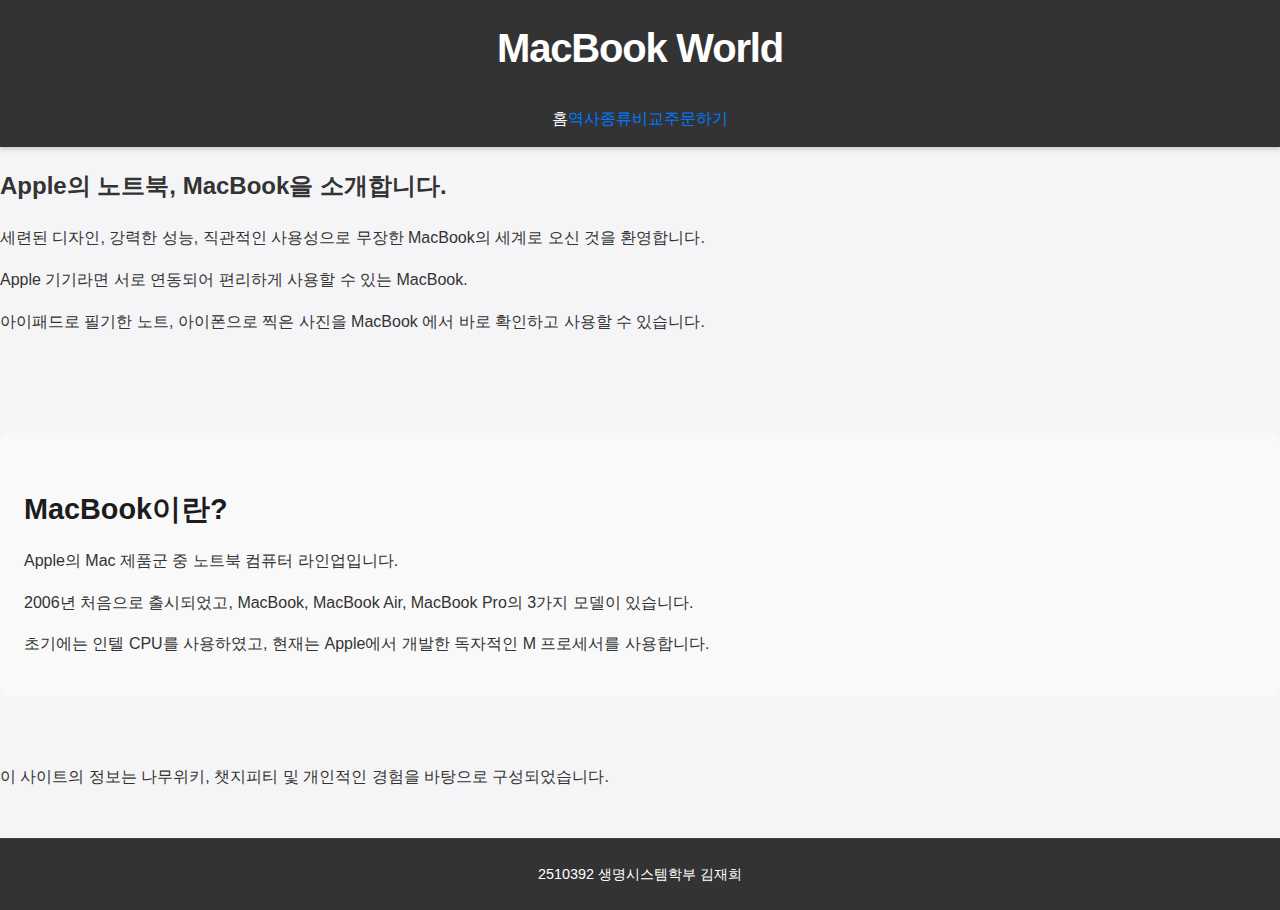
<file: index.html>
<!DOCTYPE html>
<html lang="ko">
  <head>
    <meta charset="UTF-8" />
    <title>MacBook World: 홈</title>
    <link rel="stylesheet" href="style.css" />
    <script type="text/javascript" src="javascript.js"></script>
  </head>
  <body>
    <header>
      <h1>MacBook World</h1>
      <br>

      <script type = "text/javascript">
        writemenu("홈");
      </script>
    
    </header>

    <article>
      <h2>Apple의 노트북, MacBook을 소개합니다.</h2>
      <p>세련된 디자인, 강력한 성능, 직관적인 사용성으로 무장한 MacBook의 세계로 오신 것을 환영합니다. </p>
      <p>Apple 기기라면 서로 연동되어 편리하게 사용할 수 있는 MacBook.</p>
      <p>아이패드로 필기한 노트, 아이폰으로 찍은 사진을 MacBook 에서 바로 확인하고 사용할 수 있습니다.</p>
      <br>
      <br>

      <section class="intro">
        <h3>MacBook이란?</h3>
        <p>Apple의 Mac 제품군 중 노트북 컴퓨터 라인업입니다.</p>
        <p>2006년 처음으로 출시되었고, MacBook, MacBook Air, MacBook Pro의 3가지 모델이 있습니다.</p>
        <p>초기에는 인텔 CPU를 사용하였고, 현재는 Apple에서 개발한 독자적인 M 프로세서를 사용합니다.</p>
      </section>

      <br><br>
      <p>이 사이트의 정보는 나무위키, 챗지피티 및 개인적인 경험을 바탕으로 구성되었습니다.</p>
    </article>

    <script type="text/javascript">
      writefooter();
    </script> 
  </body>
</html>
</file>
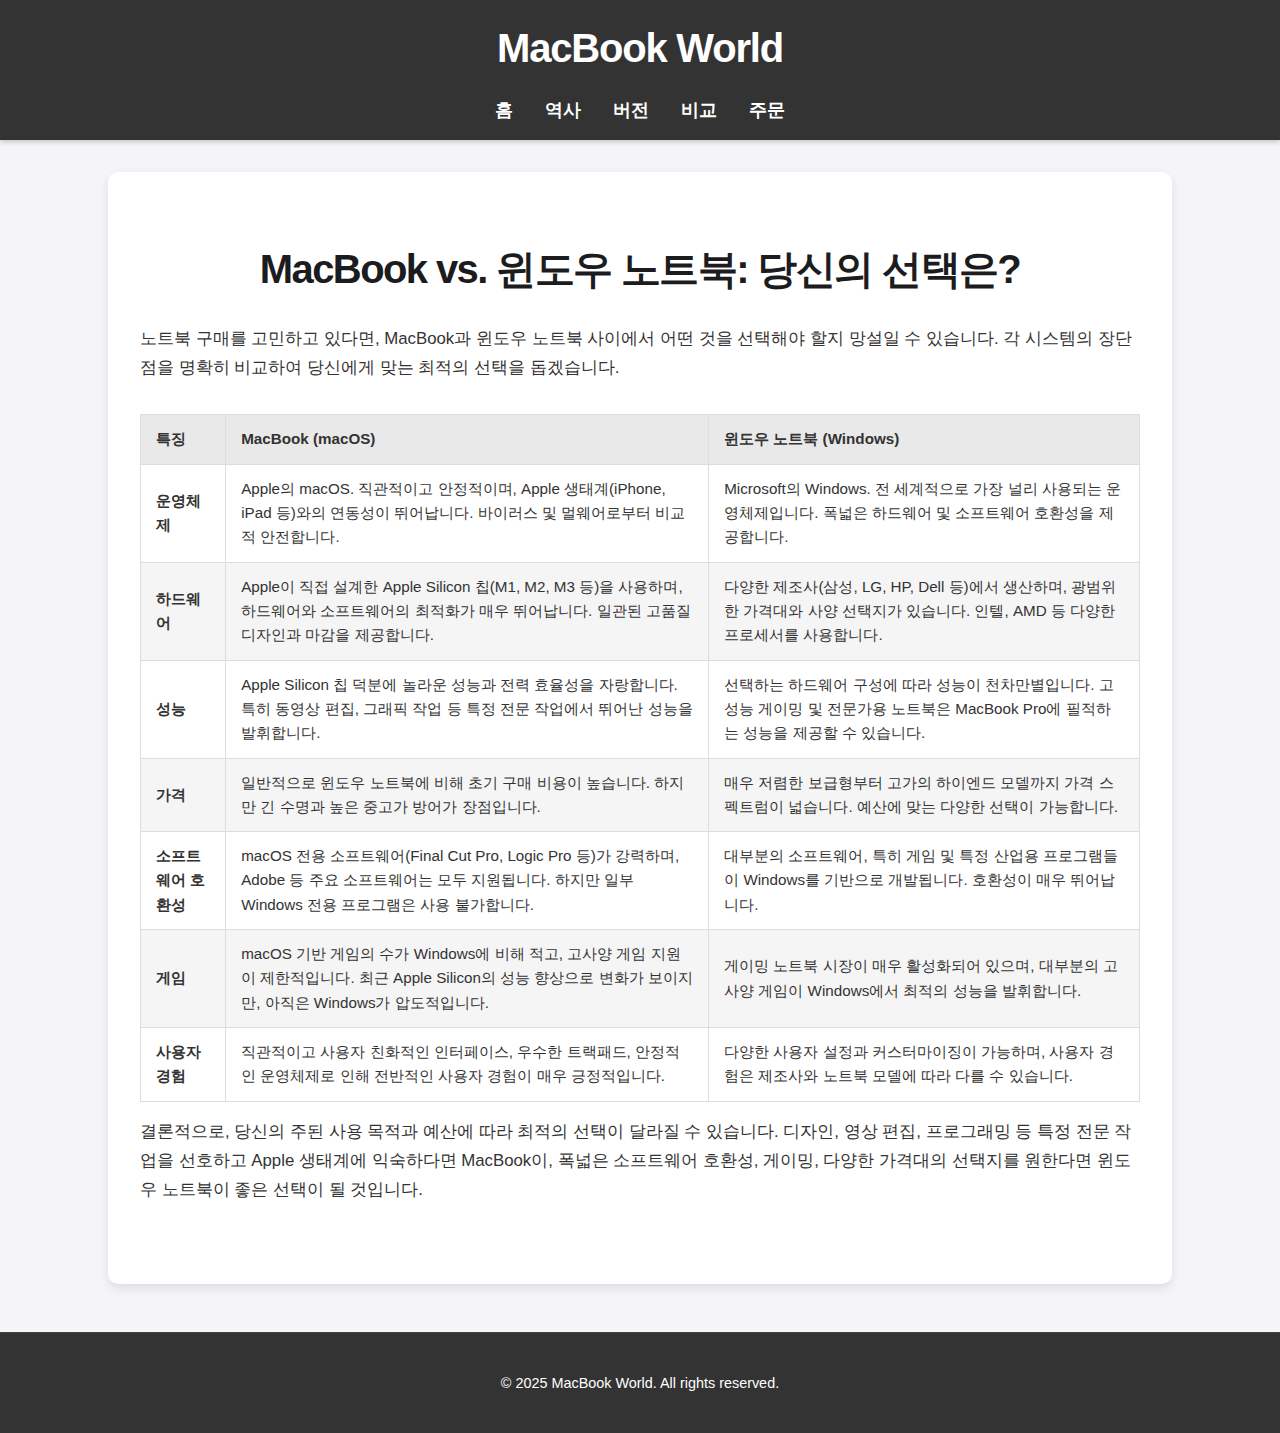
<file: comparison.html>
<!DOCTYPE html>
<html lang="ko">
  <head>
    <meta charset="UTF-8" />
    <meta name="viewport" content="width=device-width, initial-scale=1.0" />
    <title>MacBook World: 비교</title>
    <link rel="stylesheet" href="style.css" />
  </head>
  <body>
    <header>
      <h1>MacBook World</h1>
      <nav>
        <ul>
          <li><a href="index.html">홈</a></li>
          <li><a href="history.html">역사</a></li>
          <li><a href="versions.html">버전</a></li>
          <li><a href="comparison.html">비교</a></li>
          <li><a href="order.html">주문</a></li>
        </ul>
      </nav>
    </header>

    <main>
      <section class="content-section">
        <h2>MacBook vs. 윈도우 노트북: 당신의 선택은?</h2>
        <p>
          노트북 구매를 고민하고 있다면, MacBook과 윈도우 노트북 사이에서 어떤
          것을 선택해야 할지 망설일 수 있습니다. 각 시스템의 장단점을 명확히
          비교하여 당신에게 맞는 최적의 선택을 돕겠습니다.
        </p>

        <table>
          <thead>
            <tr>
              <th>특징</th>
              <th>MacBook (macOS)</th>
              <th>윈도우 노트북 (Windows)</th>
            </tr>
          </thead>
          <tbody>
            <tr>
              <td><strong>운영체제</strong></td>
              <td>
                Apple의 macOS. 직관적이고 안정적이며, Apple 생태계(iPhone, iPad
                등)와의 연동성이 뛰어납니다. 바이러스 및 멀웨어로부터 비교적
                안전합니다.
              </td>
              <td>
                Microsoft의 Windows. 전 세계적으로 가장 널리 사용되는
                운영체제입니다. 폭넓은 하드웨어 및 소프트웨어 호환성을
                제공합니다.
              </td>
            </tr>
            <tr>
              <td><strong>하드웨어</strong></td>
              <td>
                Apple이 직접 설계한 Apple Silicon 칩(M1, M2, M3 등)을 사용하며,
                하드웨어와 소프트웨어의 최적화가 매우 뛰어납니다. 일관된 고품질
                디자인과 마감을 제공합니다.
              </td>
              <td>
                다양한 제조사(삼성, LG, HP, Dell 등)에서 생산하며, 광범위한
                가격대와 사양 선택지가 있습니다. 인텔, AMD 등 다양한 프로세서를
                사용합니다.
              </td>
            </tr>
            <tr>
              <td><strong>성능</strong></td>
              <td>
                Apple Silicon 칩 덕분에 놀라운 성능과 전력 효율성을 자랑합니다.
                특히 동영상 편집, 그래픽 작업 등 특정 전문 작업에서 뛰어난
                성능을 발휘합니다.
              </td>
              <td>
                선택하는 하드웨어 구성에 따라 성능이 천차만별입니다. 고성능
                게이밍 및 전문가용 노트북은 MacBook Pro에 필적하는 성능을 제공할
                수 있습니다.
              </td>
            </tr>
            <tr>
              <td><strong>가격</strong></td>
              <td>
                일반적으로 윈도우 노트북에 비해 초기 구매 비용이 높습니다.
                하지만 긴 수명과 높은 중고가 방어가 장점입니다.
              </td>
              <td>
                매우 저렴한 보급형부터 고가의 하이엔드 모델까지 가격 스펙트럼이
                넓습니다. 예산에 맞는 다양한 선택이 가능합니다.
              </td>
            </tr>
            <tr>
              <td><strong>소프트웨어 호환성</strong></td>
              <td>
                macOS 전용 소프트웨어(Final Cut Pro, Logic Pro 등)가 강력하며,
                Adobe 등 주요 소프트웨어는 모두 지원됩니다. 하지만 일부 Windows
                전용 프로그램은 사용 불가합니다.
              </td>
              <td>
                대부분의 소프트웨어, 특히 게임 및 특정 산업용 프로그램들이
                Windows를 기반으로 개발됩니다. 호환성이 매우 뛰어납니다.
              </td>
            </tr>
            <tr>
              <td><strong>게임</strong></td>
              <td>
                macOS 기반 게임의 수가 Windows에 비해 적고, 고사양 게임 지원이
                제한적입니다. 최근 Apple Silicon의 성능 향상으로 변화가
                보이지만, 아직은 Windows가 압도적입니다.
              </td>
              <td>
                게이밍 노트북 시장이 매우 활성화되어 있으며, 대부분의 고사양
                게임이 Windows에서 최적의 성능을 발휘합니다.
              </td>
            </tr>
            <tr>
              <td><strong>사용자 경험</strong></td>
              <td>
                직관적이고 사용자 친화적인 인터페이스, 우수한 트랙패드, 안정적인
                운영체제로 인해 전반적인 사용자 경험이 매우 긍정적입니다.
              </td>
              <td>
                다양한 사용자 설정과 커스터마이징이 가능하며, 사용자 경험은
                제조사와 노트북 모델에 따라 다를 수 있습니다.
              </td>
            </tr>
          </tbody>
        </table>

        <p>
          결론적으로, 당신의 주된 사용 목적과 예산에 따라 최적의 선택이 달라질
          수 있습니다. 디자인, 영상 편집, 프로그래밍 등 특정 전문 작업을
          선호하고 Apple 생태계에 익숙하다면 MacBook이, 폭넓은 소프트웨어
          호환성, 게이밍, 다양한 가격대의 선택지를 원한다면 윈도우 노트북이 좋은
          선택이 될 것입니다.
        </p>
      </section>
    </main>

    <footer>
      <p>&copy; 2025 MacBook World. All rights reserved.</p>
    </footer>
  </body>
</html>
</file>
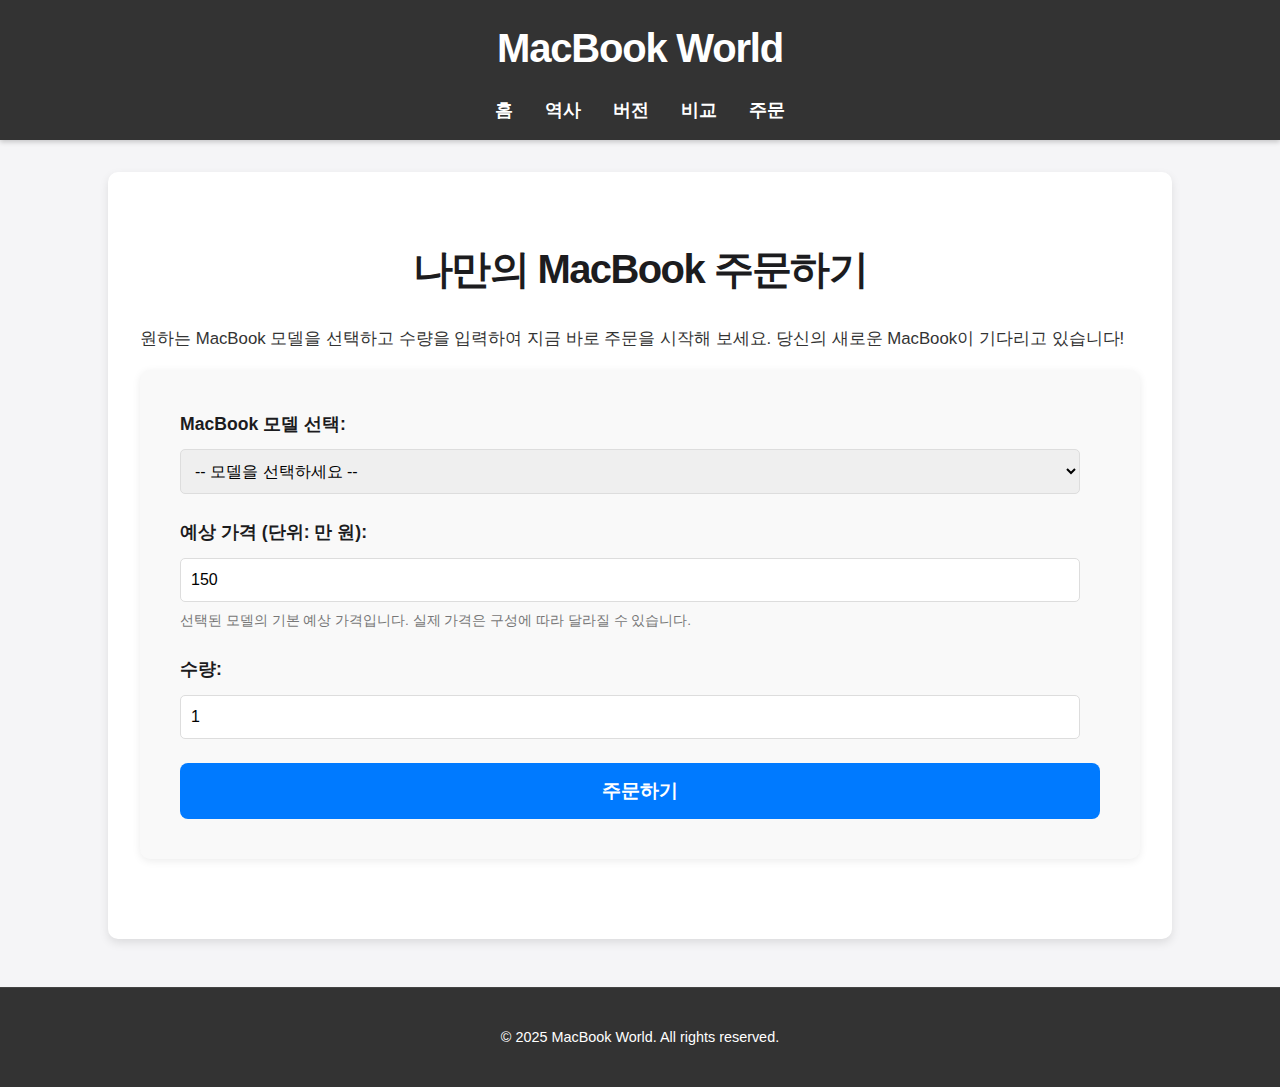
<file: order.html>
<!DOCTYPE html>
<html lang="ko">
  <head>
    <meta charset="UTF-8" />
    <meta name="viewport" content="width=device-width, initial-scale=1.0" />
    <title>MacBook World: 주문</title>
    <link rel="stylesheet" href="style.css" />
    <script src="script.js" defer></script>
  </head>
  <body>
    <header>
      <h1>MacBook World</h1>
      <nav>
        <ul>
          <li><a href="index.html">홈</a></li>
          <li><a href="history.html">역사</a></li>
          <li><a href="versions.html">버전</a></li>
          <li><a href="comparison.html">비교</a></li>
          <li><a href="order.html">주문</a></li>
        </ul>
      </nav>
    </header>

    <main>
      <section class="content-section">
        <h2>나만의 MacBook 주문하기</h2>
        <p>
          원하는 MacBook 모델을 선택하고 수량을 입력하여 지금 바로 주문을 시작해
          보세요. 당신의 새로운 MacBook이 기다리고 있습니다!
        </p>

        <form id="macbookOrderForm">
          <div class="form-group">
            <label for="macbookModel">MacBook 모델 선택:</label>
            <select id="macbookModel" name="macbookModel" required>
              <option value="">-- 모델을 선택하세요 --</option>
              <option value="MacBook Air 13인치 (M2)">
                MacBook Air 13인치 (M2)
              </option>
              <option value="MacBook Air 15인치 (M2)">
                MacBook Air 15인치 (M2)
              </option>
              <option value="MacBook Air 13인치 (M3)">
                MacBook Air 13인치 (M3)
              </option>
              <option value="MacBook Air 15인치 (M3)">
                MacBook Air 15인치 (M3)
              </option>
              <option value="MacBook Pro 14인치 (M3)">
                MacBook Pro 14인치 (M3)
              </option>
              <option value="MacBook Pro 14인치 (M3 Pro/Max)">
                MacBook Pro 14인치 (M3 Pro/Max)
              </option>
              <option value="MacBook Pro 16인치 (M3 Pro/Max)">
                MacBook Pro 16인치 (M3 Pro/Max)
              </option>
            </select>
          </div>

          <div class="form-group">
            <label for="macbookPrice">예상 가격 (단위: 만 원):</label>
            <input
              type="number"
              id="macbookPrice"
              name="macbookPrice"
              value="150"
              min="100"
              max="500"
              step="10"
              required
            />
            <small
              >선택된 모델의 기본 예상 가격입니다. 실제 가격은 구성에 따라
              달라질 수 있습니다.</small
            >
          </div>

          <div class="form-group">
            <label for="quantity">수량:</label>
            <input
              type="number"
              id="quantity"
              name="quantity"
              value="1"
              min="1"
              max="10"
              required
            />
          </div>

          <button type="submit">주문하기</button>
        </form>
      </section>
    </main>

    <footer>
      <p>&copy; 2025 MacBook World. All rights reserved.</p>
    </footer>
  </body>
</html>
</file>
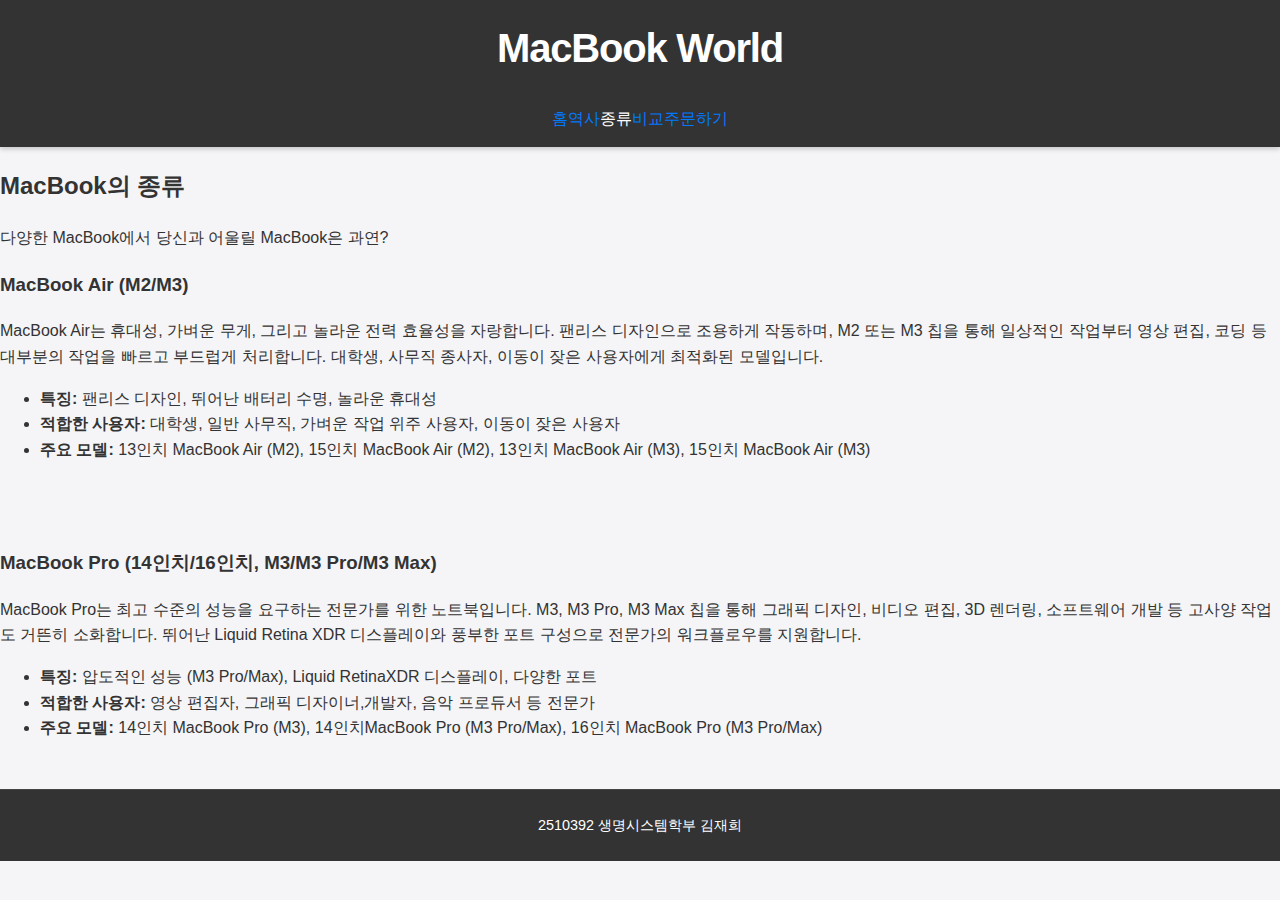
<file: type.html>
<!DOCTYPE html>
<html lang="ko">
  <head>
    <meta charset="UTF-8" />
    <title>MacBook World: 종류</title>
    <link rel="stylesheet" href="style.css" />
    <script type="text/javascript" src="javascript.js"></script>
  </head>
  <body>
    <header>
      <h1>MacBook World</h1>
      <br>

      <script type = "text/javascript">
        writemenu("종류");
      </script>
    
    </header>

    <article>
      <h2>MacBook의 종류</h2>
      <p>
        다양한 MacBook에서 당신과 어울릴 MacBook은 과연?
      </p>

      <section>
        <h3>MacBook Air (M2/M3)</h3>
        <p>
          MacBook Air는 휴대성, 가벼운 무게, 그리고 놀라운 전력 효율성을 자랑합니다. 팬리스 디자인으로 조용하게 작동하며, M2 또는 M3 칩을
          통해 일상적인 작업부터 영상 편집, 코딩 등 대부분의 작업을 빠르고 부드럽게 처리합니다. 대학생, 사무직 종사자, 이동이 잦은 사용자에게
          최적화된 모델입니다.
        </p>
        <ul>
          <li><strong>특징:</strong> 팬리스 디자인, 뛰어난 배터리 수명, 놀라운 휴대성</li>
          <li><strong>적합한 사용자:</strong> 대학생, 일반 사무직, 가벼운 작업 위주 사용자, 이동이 잦은 사용자 </li>
          <li><strong>주요 모델:</strong> 13인치 MacBook Air (M2), 15인치 MacBook Air (M2), 13인치 MacBook Air (M3), 15인치 MacBook Air (M3)</li>
        </ul>
      </section>

      <br>
      <br>

      <section>
        <h3>MacBook Pro (14인치/16인치, M3/M3 Pro/M3 Max)</h3>
        <p>
          MacBook Pro는 최고 수준의 성능을 요구하는 전문가를 위한 노트북입니다. M3, M3 Pro, M3 Max 칩을 통해 그래픽 디자인, 비디오
          편집, 3D 렌더링, 소프트웨어 개발 등 고사양 작업도 거뜬히 소화합니다. 뛰어난 Liquid Retina XDR 디스플레이와 풍부한 포트 구성으로 전문가의
          워크플로우를 지원합니다.
        </p>
        <ul>
          <li><strong>특징:</strong> 압도적인 성능 (M3 Pro/Max), Liquid RetinaXDR 디스플레이, 다양한 포트</li>
          <li><strong>적합한 사용자:</strong> 영상 편집자, 그래픽 디자이너,개발자, 음악 프로듀서 등 전문가</li>
          <li><strong>주요 모델:</strong> 14인치 MacBook Pro (M3), 14인치MacBook Pro (M3 Pro/Max), 16인치 MacBook Pro (M3 Pro/Max)</li>
        </ul>
      </section>

    </article>
    
    <script type="text/javascript">
      writefooter();
    </script> 
    
  </body>
</html>
</file>
<file: style.css>
/* style.css */

/* 기본 설정 */
body {
  font-family: "Apple SD Gothic Neo", "Malgun Gothic", "맑은 고딕", sans-serif;
  margin: 0;
  padding: 0;
  line-height: 1.6;
  color: #333;
  background-color: #f5f5f7; /* Apple 제품 페이지와 유사한 배경 */
}

a {
  color: #007aff; /* Apple 링크 색상 */
  text-decoration: none;
}

a:hover {
  text-decoration: underline;
}

/* 헤더 및 내비게이션 바 */
header {
  background-color: #333;
  color: #fff;
  padding: 1rem 0;
  text-align: center;
  box-shadow: 0 2px 5px rgba(0, 0, 0, 0.2);
}

header h1 {
  margin: 0;
  padding: 0;
  font-size: 2.5rem;
  letter-spacing: -0.03em;
}

nav ul {
  list-style: none;
  padding: 0;
  margin: 1rem 0 0 0;
  display: flex;
  justify-content: center;
  gap: 2rem; /* 메뉴 아이템 간격 */
}

nav ul li a {
  color: #fff;
  font-weight: bold;
  font-size: 1.1rem;
  transition: color 0.3s ease;
}

nav ul li a:hover {
  color: #a1a1a1; /* 호버 시 색상 변경 */
  text-decoration: none;
}

/* 메인 콘텐츠 영역 */
main {
  padding: 2rem;
  max-width: 1000px;
  margin: 2rem auto;
  background-color: #fff;
  border-radius: 10px;
  box-shadow: 0 4px 10px rgba(0, 0, 0, 0.1);
}

.hero {
  text-align: center;
  margin-bottom: 3rem;
}

.hero h2 {
  font-size: 3rem;
  color: #1c1c1e;
  margin-bottom: 1rem;
  letter-spacing: -0.05em;
}

.hero p {
  font-size: 1.2rem;
  color: #555;
  margin-bottom: 2rem;
}

.hero img {
  max-width: 100%;
  height: auto;
  border-radius: 8px;
  box-shadow: 0 4px 8px rgba(0, 0, 0, 0.1);
}

.intro {
  padding: 1.5rem;
  background-color: #f9f9f9;
  border-radius: 8px;
  margin-top: 2rem;
}

.intro h3 {
  font-size: 1.8rem;
  color: #1c1c1e;
  margin-bottom: 1rem;
}

.content-section {
  margin-bottom: 3rem;
}

.content-section h2 {
  font-size: 2.5rem;
  color: #1c1c1e;
  margin-bottom: 1.5rem;
  text-align: center;
  letter-spacing: -0.04em;
}

.content-section h3 {
  font-size: 1.8rem;
  color: #1c1c1e;
  margin-top: 2.5rem;
  margin-bottom: 1rem;
}

.content-section p {
  margin-bottom: 1rem;
  font-size: 1.05rem;
  line-height: 1.7;
}

.content-section img {
  max-width: 100%;
  height: auto;
  display: block; /* 이미지 하단 여백 제거 */
  margin: 1.5rem auto;
  border-radius: 8px;
  box-shadow: 0 2px 5px rgba(0, 0, 0, 0.1);
}

.macbook-model {
  background-color: #f9f9f9;
  border-radius: 8px;
  padding: 1.5rem;
  margin-bottom: 2rem;
  box-shadow: 0 2px 5px rgba(0, 0, 0, 0.05);
}

.macbook-model h3 {
  color: #007aff;
  font-size: 2.2rem;
  margin-bottom: 1rem;
}

.macbook-model ul {
  list-style: none;
  padding: 0;
  margin-top: 1.5rem;
}

.macbook-model ul li {
  background-color: #e6e6e6;
  margin-bottom: 0.5rem;
  padding: 0.8rem 1.2rem;
  border-radius: 5px;
  font-size: 0.95rem;
  color: #444;
}

.macbook-model ul li strong {
  color: #1c1c1e;
}

/* 테이블 스타일 (비교 페이지) */
table {
  width: 100%;
  border-collapse: collapse;
  margin-top: 2rem;
  font-size: 0.95rem;
}

table th,
table td {
  border: 1px solid #ddd;
  padding: 12px 15px;
  text-align: left;
}

table th {
  background-color: #e9e9e9;
  font-weight: bold;
  color: #333;
}

table tr:nth-child(even) {
  background-color: #f5f5f5;
}

table tr:hover {
  background-color: #e0e0e0;
}

/* 폼 스타일 (주문 페이지) */
form {
  background-color: #f9f9f9;
  padding: 2.5rem;
  border-radius: 10px;
  box-shadow: 0 2px 8px rgba(0, 0, 0, 0.08);
}

.form-group {
  margin-bottom: 1.5rem;
}

.form-group label {
  display: block;
  margin-bottom: 0.7rem;
  font-weight: bold;
  color: #1c1c1e;
  font-size: 1.1rem;
}

.form-group input[type="number"],
.form-group select {
  width: calc(100% - 20px); /* 패딩 고려 */
  padding: 12px 10px;
  border: 1px solid #ddd;
  border-radius: 5px;
  font-size: 1rem;
  box-sizing: border-box; /* 패딩이 너비에 포함되도록 */
}

.form-group small {
  display: block;
  margin-top: 0.5rem;
  color: #777;
  font-size: 0.85rem;
}

button[type="submit"] {
  background-color: #007aff;
  color: #fff;
  padding: 15px 25px;
  border: none;
  border-radius: 8px;
  font-size: 1.2rem;
  font-weight: bold;
  cursor: pointer;
  transition: background-color 0.3s ease;
  width: 100%;
  box-sizing: border-box;
}

button[type="submit"]:hover {
  background-color: #005bb5;
}

/* 푸터 */
footer {
  text-align: center;
  padding: 1.5rem;
  margin-top: 3rem;
  background-color: #333;
  color: #fff;
  font-size: 0.9rem;
  border-top: 1px solid #444;
}
</file>
